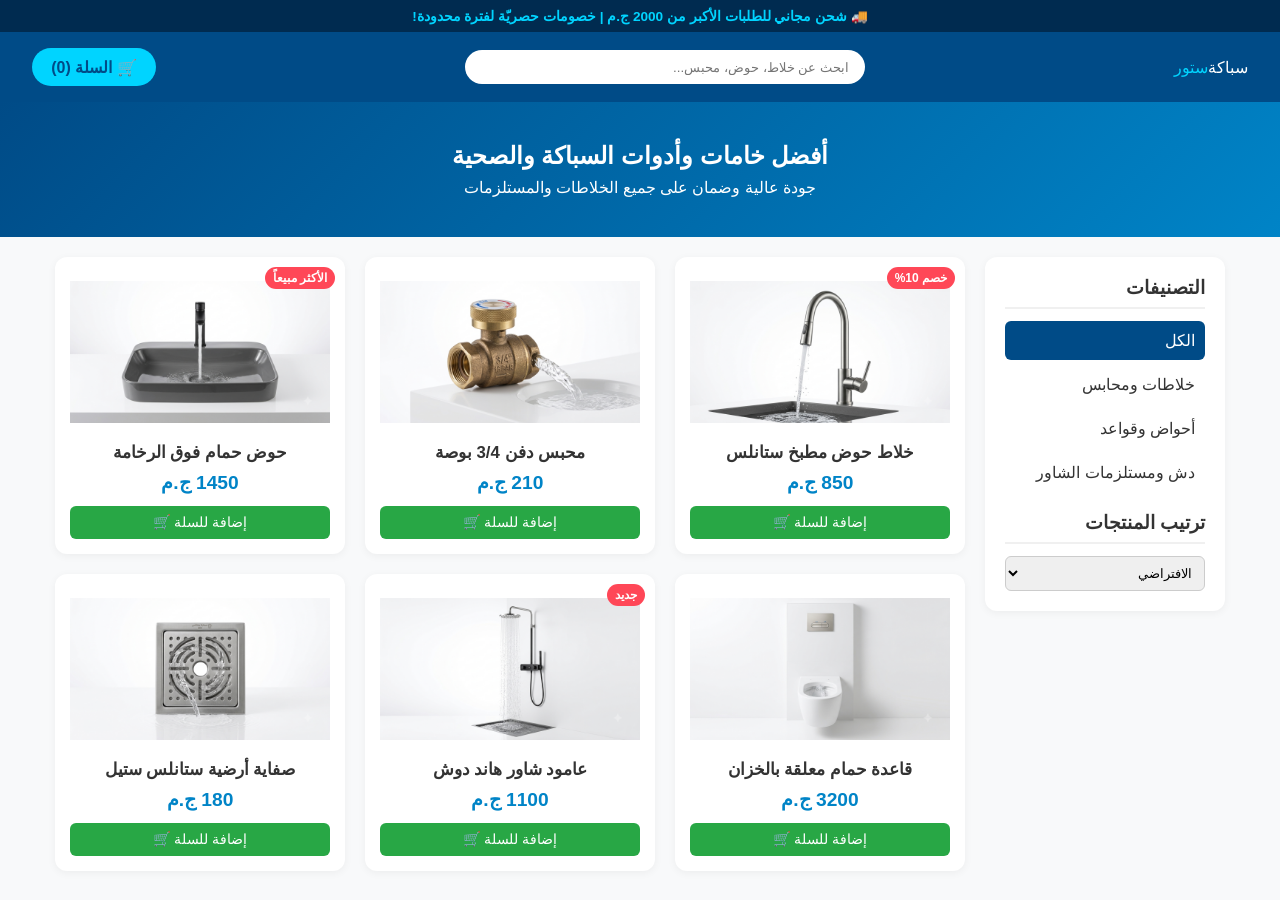
<file: index.html>
<!DOCTYPE html>
<html lang="ar" dir="rtl">
<head>
  <meta charset="UTF-8">
  <meta name="viewport" content="width=device-width, initial-scale=1.0">
  <title>متجر أدوات السباكة والصحية</title>
  <!-- تم تصحيح امتداد ملف CSS -->
  <link rel="stylesheet" href="style.css.CSS"> 
</head>
<body>

  <!-- Announcement Bar -->
  <div class="announcement-bar">
    🚚 شحن مجاني للطلبات الأكبر من 2000 ج.م | خصومات حصريّة لفترة محدودة!
  </div>

  <!-- Header -->
  <header class="header">
    <div class="logo">سباكة<span>ستور</span></div>
    <div class="search-bar">
      <input type="text" id="searchInput" placeholder="ابحث عن خلاط، حوض، محبس...">
    </div>
    <div class="cart-btn" id="cartBtn">
      🛒 السلة (<span id="cartCount">0</span>)
    </div>
  </header>

  <!-- Hero Banner -->
  <section class="hero">
    <h1>أفضل خامات وأدوات السباكة والصحية</h1>
    <p>جودة عالية وضمان على جميع الخلاطات والمستلزمات</p>
  </section>

  <!-- Main Content -->
  <div class="container">
    <!-- Filter Sidebar -->
    <aside class="sidebar">
      <h3>التصنيفات</h3>
      <ul class="category-list">
        <li class="active" onclick="filterCategory('all', this)">الكل</li>
        <li onclick="filterCategory('faucets', this)">خلاطات ومحابس</li>
        <li onclick="filterCategory('sinks', this)">أحواض وقواعد</li>
        <li onclick="filterCategory('showers', this)">دش ومستلزمات الشاور</li>
      </ul>

      <h3 style="margin-top: 20px;">ترتيب المنتجات</h3>
      <select id="sortSelect" class="sort-select" onchange="sortProducts(this.value)">
        <option value="default">الافتراضي</option>
        <option value="low-to-high">السعر: من الأقل للأعلى</option>
        <option value="high-to-low">السعر: من الأعلى للأقل</option>
      </select>
    </aside>

    <!-- Product Grid -->
    <main class="products-grid" id="productsGrid">
      <!-- المنتجات تظهر ديناميكيًا عبر JavaScript -->
    </main>
  </div>

  <!-- Cart Modal -->
  <div class="cart-modal" id="cartModal">
    <div class="cart-content">
      <h2>سلة المشتريات</h2>
      
      <div id="cartItems"></div>
      
      <div class="cart-total">المجموع: <span id="totalPrice">0</span> ج.م</div>

      <div class="customer-info">
        <input type="text" id="customerName" placeholder="الاسم بالكامل *" required>
        <input type="tel" id="customerPhone" placeholder="رقم الهاتف للتواصل *" required>
        <input type="text" id="customerAddress" placeholder="عنوان التوصيل (المدينة / الشارع) *" required>
      </div>

      <button class="checkout-btn" onclick="checkout()">إتمام الطلب عبر الواتساب</button>
      <button class="close-btn" id="closeCart">إغلاق</button>
    </div>
  </div>

  <!-- Toast Container -->
  <div id="toast" class="toast"></div>

  <!-- تم تصحيح امتداد ملف JS -->
  <script src="script.js.JS"></script>
</body>
</html>
</file>
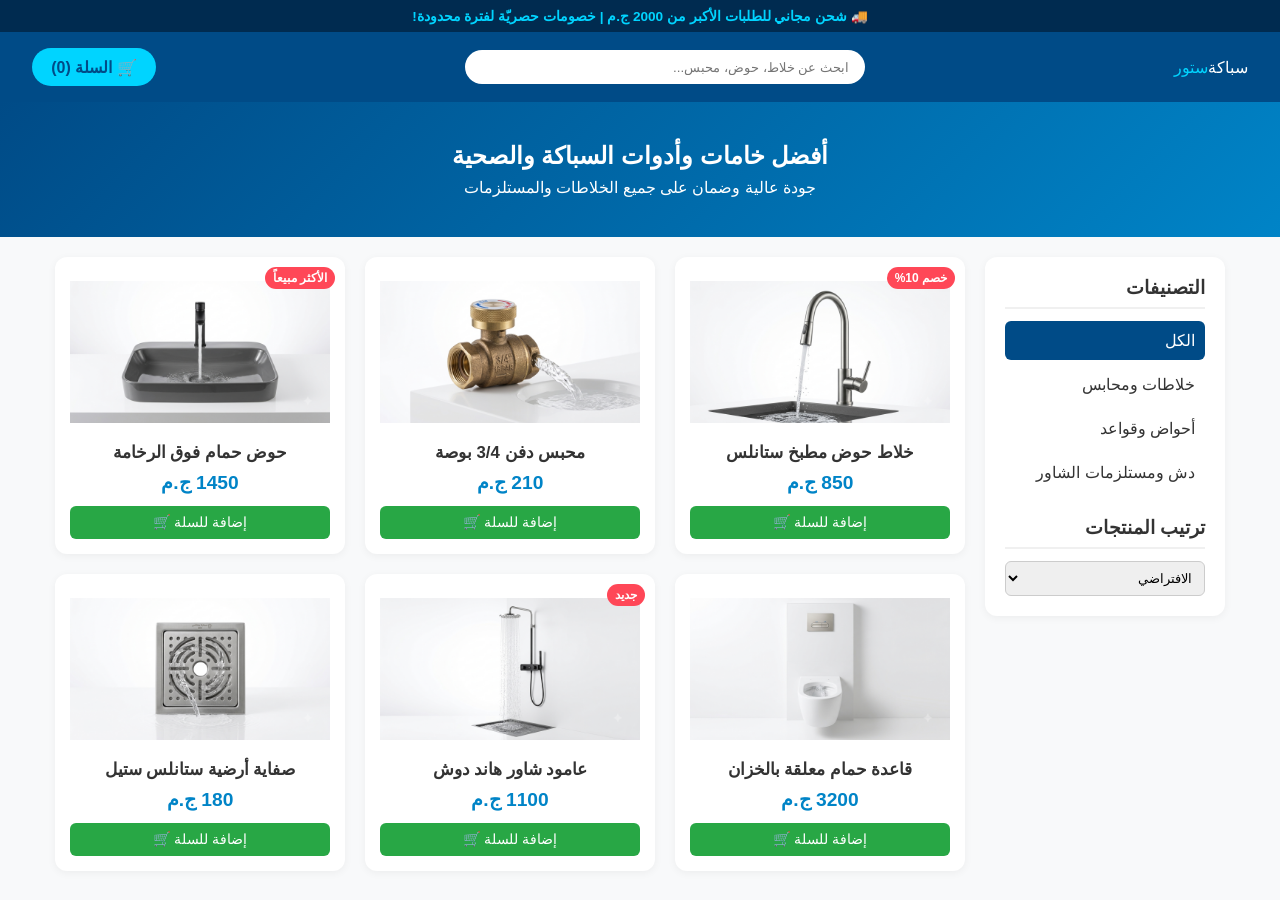
<file: index.html.HTML>
<!DOCTYPE html>
<html lang="ar" dir="rtl">
<head>
  <meta charset="UTF-8">
  <meta name="viewport" content="width=device-width, initial-scale=1.0">
  <title>متجر أدوات السباكة والصحية</title>
  <link rel="stylesheet" href="style.css.CSS">
</head>
<body>

  <!-- Announcement Bar -->
  <div class="announcement-bar">
    🚚 شحن مجاني للطلبات الأكبر من 2000 ج.م | خصومات حصريّة لفترة محدودة!
  </div>

  <!-- Header -->
  <header class="header">
    <div class="logo">سباكة<span>ستور</span></div>
    <div class="search-bar">
      <input type="text" id="searchInput" placeholder="ابحث عن خلاط، حوض، محبس...">
    </div>
    <div class="cart-btn" id="cartBtn">
      🛒 السلة (<span id="cartCount">0</span>)
    </div>
  </header>

  <!-- Hero Banner -->
  <section class="hero">
    <h1>أفضل خامات وأدوات السباكة والصحية</h1>
    <p>جودة عالية وضمان على جميع الخلاطات والمستلزمات</p>
  </section>

  <!-- Main Content -->
  <div class="container">
    <!-- Filter Sidebar -->
    <aside class="sidebar">
      <h3>التصنيفات</h3>
      <ul class="category-list">
        <li class="active" onclick="filterCategory('all', this)">الكل</li>
        <li onclick="filterCategory('faucets', this)">خلاطات ومحابس</li>
        <li onclick="filterCategory('sinks', this)">أحواض وقواعد</li>
        <li onclick="filterCategory('showers', this)">دش ومستلزمات الشاور</li>
      </ul>

      <h3 style="margin-top: 25px;">ترتيب المنتجات</h3>
      <select id="sortSelect" class="sort-select" onchange="sortProducts(this.value)">
        <option value="default">الافتراضي</option>
        <option value="low-to-high">السعر: من الأقل للأعلى</option>
        <option value="high-to-low">السعر: من الأعلى للأقل</option>
      </select>
    </aside>

    <!-- Product Grid -->
    <main class="products-grid" id="productsGrid">
      <!-- المنتجات تظهر ديناميكيًا عبر JavaScript -->
    </main>
  </div>

  <!-- Cart Modal -->
  <div class="cart-modal" id="cartModal">
    <div class="cart-content">
      <h2>سلة المشتريات</h2>
      
      <!-- قائمة عناصر السلة -->
      <div id="cartItems"></div>
      
      <div class="cart-total">المجموع: <span id="totalPrice">0</span> ج.م</div>

      <!-- حقول بيانات العميل -->
      <div class="customer-info">
        <input type="text" id="customerName" placeholder="الاسم بالكامل *" required>
        <input type="tel" id="customerPhone" placeholder="رقم الهاتف للتواصل *" required>
        <input type="text" id="customerAddress" placeholder="عنوان التوصيل (المدينة / الشارع) *" required>
      </div>

      <button class="checkout-btn" onclick="checkout()">إتمام الطلب عبر الواتساب</button>
      <button class="close-btn" id="closeCart">إغلاق</button>
    </div>
  </div>

  <!-- Toast Container -->
  <div id="toast" class="toast"></div>

  <script src="script.js.JS"></script>
</body>
</html>
</file>
<file: style.css.CSS>
/* الإعدادات العامة */
* {
  box-sizing: border-box;
  margin: 0;
  padding: 0;
  font-family: 'Segoe UI', Tahoma, Geneva, Verdana, sans-serif;
}

body {
  background-color: #f8f9fa;
  color: #333;
}

img, video {
  max-width: 100%;
  height: auto;
}

/* Announcement Bar */
.announcement-bar {
  background: #002b50;
  color: #00d4ff;
  text-align: center;
  padding: 8px 10px;
  font-size: 0.85rem;
  font-weight: bold;
}

/* Header */
.header {
  display: flex;
  justify-content: space-between;
  align-items: center;
  padding: 1rem 2rem;
  background: #004b87;
  color: #fff;
  position: sticky;
  top: 0;
  z-index: 100;
  gap: 15px;
}

.logo span {
  color: #00d4ff;
}

.search-bar {
  flex: 1;
  max-width: 400px;
}

.search-bar input {
  padding: 0.6rem 1rem;
  width: 100%;
  border-radius: 20px;
  border: none;
  outline: none;
}

.cart-btn {
  background: #00d4ff;
  color: #004b87;
  padding: 0.6rem 1.2rem;
  border-radius: 20px;
  font-weight: bold;
  cursor: pointer;
  white-space: nowrap;
  transition: transform 0.2s;
}

.cart-btn:hover {
  transform: scale(1.05);
}

/* Hero Section */
.hero {
  background: linear-gradient(135deg, #004b87, #0084c7);
  color: white;
  text-align: center;
  padding: 2.5rem 1rem;
}

.hero h1 { 
  margin-bottom: 0.5rem; 
}

/* Layout Container */
.container {
  display: flex;
  gap: 20px;
  max-width: 1200px;
  margin: 20px auto;
  padding: 0 15px;
}

/* Sidebar */
.sidebar {
  width: 240px;
  background: #fff;
  padding: 20px;
  border-radius: 12px;
  box-shadow: 0 2px 8px rgba(0,0,0,0.05);
  height: fit-content;
  flex-shrink: 0;
}

.sidebar h3 { 
  margin-bottom: 12px; 
  border-bottom: 2px solid #f0f0f0; 
  padding-bottom: 8px; 
}

.category-list { 
  list-style: none; 
}

.category-list li {
  padding: 10px;
  margin-bottom: 5px;
  border-radius: 6px;
  cursor: pointer;
  transition: 0.2s;
}

.category-list li:hover, .category-list li.active {
  background: #004b87;
  color: #fff;
}

.sort-select {
  width: 100%;
  padding: 8px;
  border-radius: 6px;
  border: 1px solid #ccc;
  outline: none;
  cursor: pointer;
}

/* Product Grid & Cards */
.products-grid {
  flex: 1;
  display: grid;
  grid-template-columns: repeat(auto-fill, minmax(220px, 1fr));
  gap: 20px;
}

.card {
  background: #fff;
  border-radius: 12px;
  padding: 15px;
  text-align: center;
  box-shadow: 0 2px 8px rgba(0,0,0,0.05);
  display: flex;
  flex-direction: column;
  justify-content: space-between;
  position: relative;
  overflow: hidden;
}

.badge {
  position: absolute;
  top: 10px;
  right: 10px;
  background: #ff4757;
  color: white;
  font-size: 0.75rem;
  padding: 4px 8px;
  border-radius: 12px;
  font-weight: bold;
}

.card img {
  width: 100%;
  height: 160px;
  object-fit: contain;
  margin-bottom: 10px;
}

.card h4 { 
  margin-bottom: 8px; 
  font-size: 1.05rem; 
}

.price {
  color: #0084c7;
  font-size: 1.2rem;
  font-weight: bold;
  margin-bottom: 12px;
}

.add-btn {
  background: #28a745;
  color: #fff;
  border: none;
  padding: 8px 12px;
  border-radius: 6px;
  cursor: pointer;
  font-size: 0.9rem;
  transition: background 0.2s;
}

.add-btn:hover { 
  background: #218838; 
}

/* Modal */
.cart-modal {
  display: none;
  position: fixed;
  top: 0; left: 0; width: 100%; height: 100%;
  background: rgba(0,0,0,0.5);
  justify-content: center;
  align-items: center;
  z-index: 200;
  padding: 15px;
}

.cart-content {
  background: #fff;
  padding: 25px;
  border-radius: 12px;
  width: 100%;
  max-width: 420px;
  max-height: 90vh;
  overflow-y: auto;
}

.cart-total { 
  font-size: 1.2rem; 
  font-weight: bold; 
  margin: 15px 0; 
  border-top: 1px dashed #ccc;
  padding-top: 10px;
}

.customer-info {
  display: flex;
  flex-direction: column;
  gap: 10px;
  margin-top: 10px;
}

.customer-info input {
  padding: 10px;
  border: 1px solid #ccc;
  border-radius: 6px;
  font-size: 0.95rem;
  outline: none;
}

.customer-info input:focus {
  border-color: #004b87;
}

.checkout-btn, .close-btn {
  width: 100%;
  padding: 10px;
  border: none;
  border-radius: 6px;
  cursor: pointer;
  margin-top: 8px;
  font-weight: bold;
}

.checkout-btn { background: #25d366; color: #fff; font-size: 1rem; }
.checkout-btn:hover { background: #1ebe5d; }
.close-btn { background: #dc3545; color: #fff; }

/* Toast Notifications */
.toast {
  visibility: hidden;
  min-width: 250px;
  background-color: #333;
  color: #fff;
  text-align: center;
  border-radius: 8px;
  padding: 12px;
  position: fixed;
  z-index: 300;
  left: 50%;
  bottom: 30px;
  transform: translateX(-50%);
  font-size: 0.95rem;
  box-shadow: 0 4px 12px rgba(0,0,0,0.15);
}

.toast.show {
  visibility: visible;
  animation: fadein 0.5s, fadeout 0.5s 2.5s;
}

@keyframes fadein {
  from { bottom: 0; opacity: 0; }
  to { bottom: 30px; opacity: 1; }
}

@keyframes fadeout {
  from { bottom: 30px; opacity: 1; }
  to { bottom: 0; opacity: 0; }
}

/* ==========================================
   قواعد التجاوب والشاشات المختلفة (Responsive)
   ========================================== */

/* الشاشات المتوسطة والموبايل (أقل من 768px) */
@media (max-width: 768px) {
  .header {
    flex-wrap: wrap;
    padding: 0.8rem 1rem;
  }

  .search-bar {
    order: 3;
    max-width: 100%;
    width: 100%;
  }

  .container {
    flex-direction: column;
    margin: 10px auto;
  }

  .sidebar {
    width: 100%;
  }

  .hero h1 {
    font-size: 1.4rem;
  }

  .products-grid {
    grid-template-columns: repeat(auto-fill, minmax(160px, 1fr));
    gap: 12px;
  }
}

/* الشاشات الصغيرة جداً (أقل من 480px) */
@media (max-width: 480px) {
  .products-grid {
    grid-template-columns: repeat(2, 1fr);
    gap: 10px;
  }

  .card {
    padding: 10px;
  }

  .card img {
    height: 120px;
  }

  .price {
    font-size: 1rem;
  }

  .add-btn {
    font-size: 0.8rem;
    padding: 6px 8px;
  }
}

@keyframes fadeout {
  from { bottom: 30px; opacity: 1; }
  to { bottom: 0; opacity: 0; }
}
</file>
